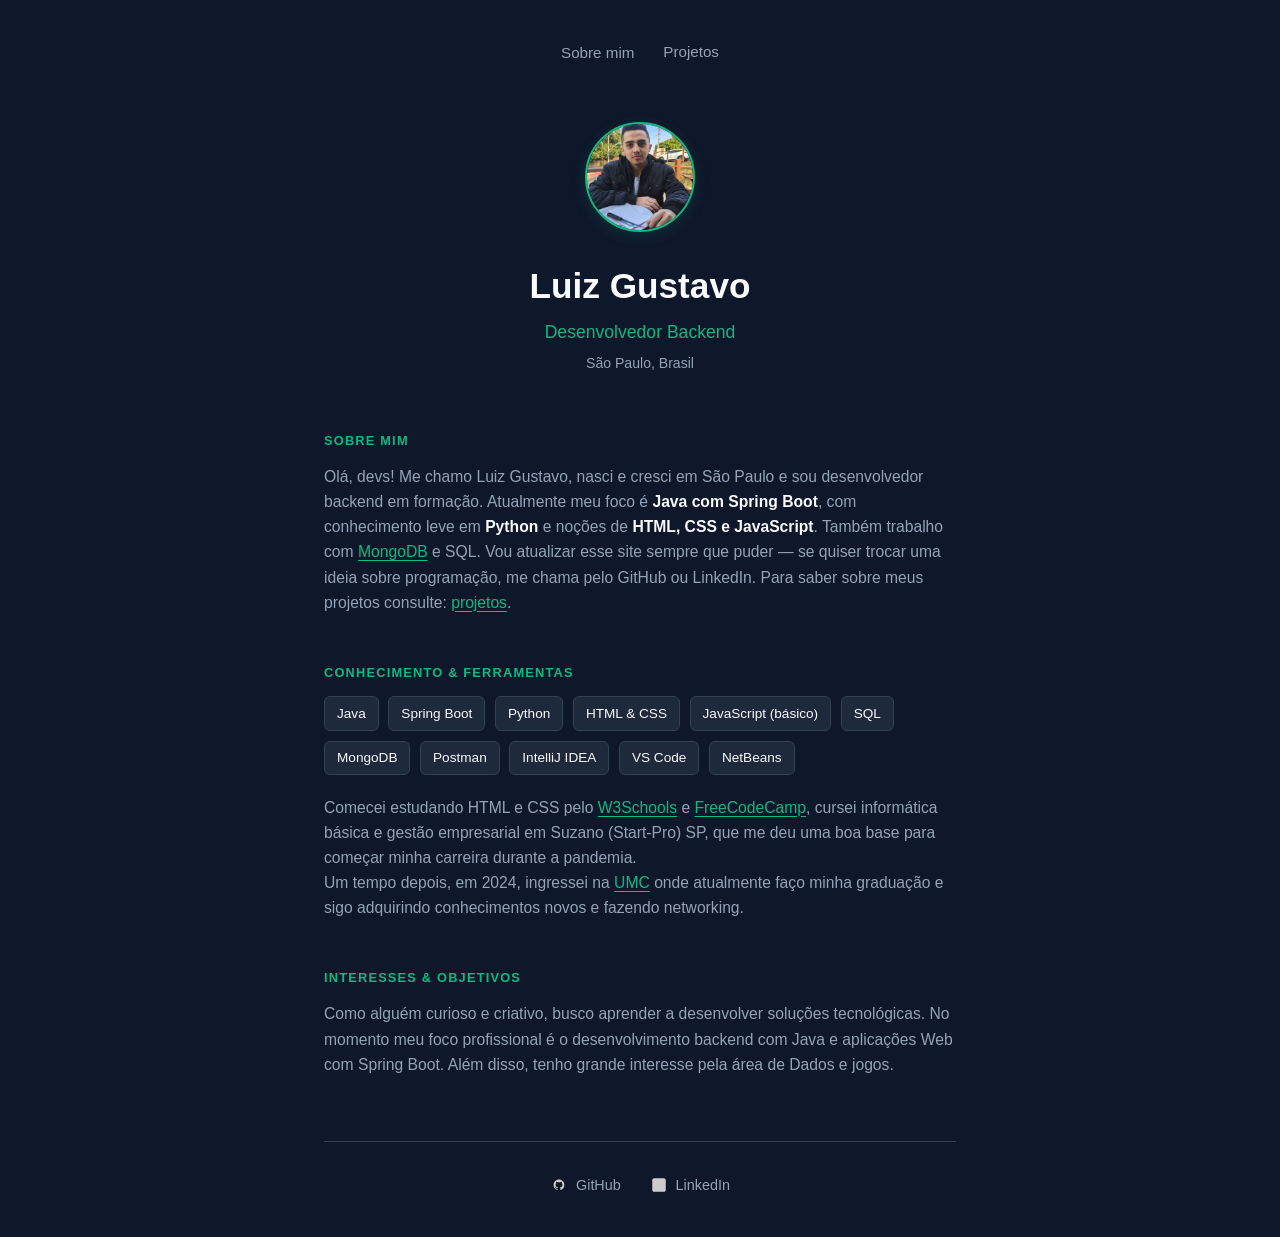
<file: index.html>
<!DOCTYPE html>
<html lang="pt-BR">
<head>
    <meta charset="UTF-8">
    <meta name="viewport" content="width=device-width, initial-scale=1.0">
    <meta name="description" content="Portfólio de Luiz Gustavo, desenvolvedor backend em formação, focado em Java e Spring Boot.">
    <title>Luiz Gustavo — Desenvolvedor</title>
    <link rel="stylesheet" href="/css/index.css">
    <!--O código abaixo se chama favicon, é a logo do site, a imagem que
    acompanha o título da página-->
    <link rel="icon" type="image/png" href="img/Sonserina.png">
    <link rel="stylesheet" href="css/index.css">
    <link rel="icon" type="image/png" href="img/Sonserina.png">
</head>
<body>
<header>
    <nav>
        <ul>
            <li>
                <a href="index.html" title="Sobre mim">Sobre mim</a>
            </li>
                <a href="projetos.html" title="Pagina em desenvolvimento :)" target="_blank">Projetos</a>
            </li>
        </ul>
    </nav>

    <div class="hero">
        <div class="avatar">
            <img src="img/Perfil.jpg" alt="Foto de perfil">
        </div>
        <h1>Luiz Gustavo</h1>
        <h2>Desenvolvedor Backend</h2>
        <p class="location">São Paulo, Brasil</p>
    </div>
</header>
<main>
    <section>
        <p class="eyebrow">Sobre mim</p>
        <p>
            Olá, devs! Me chamo Luiz Gustavo, nasci e cresci em São Paulo e sou
            desenvolvedor backend em formação. Atualmente meu foco é
            <strong>Java com Spring Boot</strong>, com conhecimento leve em
            <strong>Python</strong> e noções de <strong>HTML, CSS e JavaScript</strong>.
            Também trabalho com <a href="https://www.mongodb.com/pt-br/docs/manual/" target="_blank" rel="noopener noreferrer">MongoDB</a> e SQL.
            Vou atualizar esse site sempre que puder — se quiser trocar uma ideia
            sobre programação, me chama pelo GitHub ou LinkedIn. Para saber sobre meus projetos consulte:
            <a href="projetos.html">projetos</a>.
        </p>
    </section>

    <section>
        <p class="eyebrow">Conhecimento &amp; Ferramentas</p>
        <ul class="tags">
            <li>Java</li>
            <li>Spring Boot</li>
            <li>Python</li>
            <li>HTML &amp; CSS</li>
            <li>JavaScript (básico)</li>
            <li>SQL</li>
            <li>MongoDB</li>
            <li>Postman</li>
            <li>IntelliJ IDEA</li>
            <li>VS Code</li>
            <li>NetBeans</li>
        </ul>
        <p>
            Comecei estudando HTML e CSS pelo <a href="https://www.w3schools.com/" target="_blank" rel="noopener noreferrer">W3Schools</a> e <a href="https://www.freecodecamp.org/" target="_blank" rel="noopener noreferrer">FreeCodeCamp</a>, cursei informática básica e
            gestão empresarial em Suzano (Start-Pro) SP, que me deu uma boa base para começar minha carreira durante a pandemia.<br>Um tempo depois, em 2024, ingressei na <a href="https://www.umc.br/" target="_blank" rel="noopener noreferrer">UMC</a> onde atualmente faço minha graduação e sigo adquirindo conhecimentos novos e fazendo networking.
        </p>
    </section>

    <section>
        <p class="eyebrow">Interesses &amp; Objetivos</p>
        <p>
            Como alguém curioso e criativo, busco aprender a desenvolver soluções tecnológicas.
            No momento meu foco profissional é o desenvolvimento backend com Java e aplicações Web com Spring Boot. Além disso, tenho grande interesse pela área de Dados e jogos.
        </p>
    </section>
</main>

<footer>
    <a href="https://github.com/luizgustavo134" target="_blank" rel="noopener noreferrer" title="Visite meu perfil do GitHub :)">
        <img src="img/Github.svg" alt="Ícone do GitHub">
        <p>GitHub</p>
    </a>
    <a href="https://www.linkedin.com/in/luizdev01" target="_blank" rel="noopener noreferrer" title="E o LinkedIn também :)">
        <img src="img/linkedin.svg" alt="Ícone do LinkedIn">
        <p>LinkedIn</p>
    </a>
</footer>

</body>
</html>
</file>
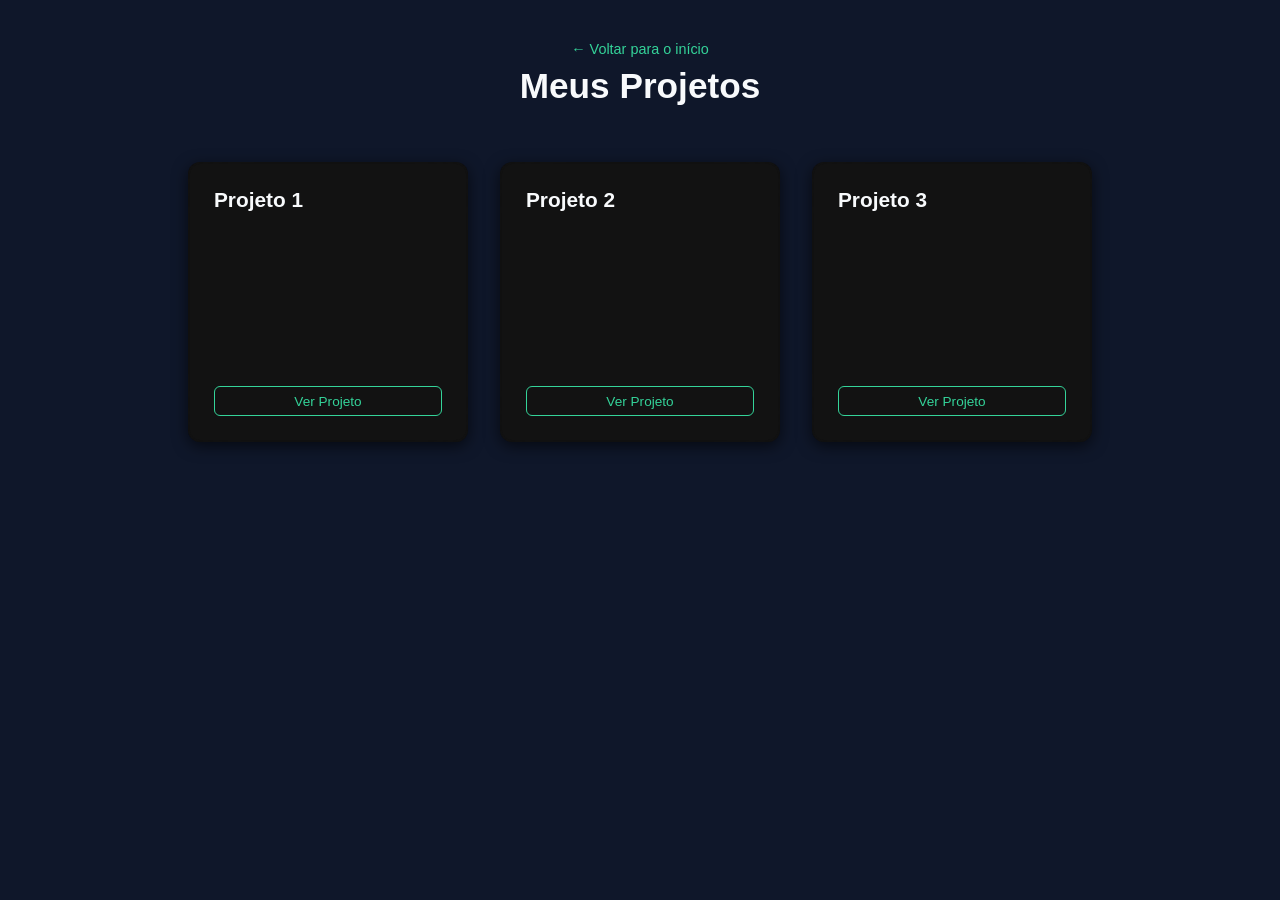
<file: projetos.html>
<!DOCTYPE html>
<html lang="pt-BR">
<head>
    <meta charset="UTF-8">
    <meta name="viewport" content="width=device-width, initial-scale=1.0">
    <title>Meus Projetos — Luiz Gustavo</title>
    <link rel="stylesheet" href="css/Projetos.css">
</head>
<body>

<header>
    <a href="index.html" class="voltar">← Voltar para o início</a>
    <h1>Meus Projetos</h1>
</header>

<main class="projetos-container">

    <!-- Projeto 1 -->
    <div class="card">
        <div class="content">
            <div>
                <h2>Projeto 1</h2>
            </div>
            <a href="#" class="btn-projeto">Ver Projeto</a>
        </div>
    </div>

    <!-- Projeto 2 -->
    <div class="card">
        <div class="content">
            <div>
                <h2>Projeto 2</h2>
            </div>
            <a href="#" class="btn-projeto">Ver Projeto</a>
        </div>
    </div>

    <!-- Projeto 3 -->
    <div class="card">
        <div class="content">
            <div>
                <h2>Projeto 3</h2>
            </div>
            <a href="#" target="_blank" class="btn-projeto">Ver Projeto</a>
        </div>
    </div>

</main>

</body>
</html>
</file>
<file: css/index.css>
/* ==========================================
   1. VARIÁVEIS E RESET GLOBAL
   ========================================== */
:root {
  /* Cores principais */
  --bg-color: #0f172a;        /* Fundo escuro moderno (Tom Slate) */
  --card-bg: #1e293b;         /* Fundo levemente destacado para as tags */
  --text-main: #f8fafc;       /* Texto principal (Branco suave) */
  --text-muted: #94a3b8;      /* Texto secundário (Cinza) */
  --accent: #10b981;          /* Verde esmeralda (Cor de destaque minimalista) */
  --border-color: #334155;    /* Bordas sutis */

  /* Fontes importadas do seu HTML */
  --font-heading: 'Space Grotesk', sans-serif;
  --font-body: 'Inter', sans-serif;
}

* {
  margin: 0;
  padding: 0;
  box-sizing: border-box;
}

body {
  background-color: var(--bg-color);
  color: var(--text-main);
  font-family: var(--font-body);
  line-height: 1.6;
  max-width: 680px;            /* Mantém a leitura confortável e centralizada */
  margin: 0 auto;
  padding: 2.5rem 1.5rem;
  -webkit-font-smoothing: antialiased;
}

/* ==========================================
   2. NAVEGAÇÃO (HEADER)
   ========================================== */
header nav {
  margin-bottom: 3.5rem;
}

header nav ul {
  list-style: none;
  display: flex;
  gap: 1.8rem;
  justify-content: flex-end;    /* Alinha o menu à direita */
}

header nav a {
  color: var(--text-muted);
  text-decoration: none;
  font-size: 0.95rem;
  font-weight: 500;
  transition: color 0.2s ease;
}

header nav a:hover {
  color: var(--accent);
}

/* ==========================================
   3. HERO / CABEÇALHO DO PERFIL
   ========================================== */
.hero {
  text-align: center;
  margin-bottom: 3.5rem;
}

.avatar {
  margin-bottom: 1.2rem;
}

.avatar img {
  width: 110px;
  height: 110px;
  border-radius: 50%;
  object-fit: cover;
  border: 2px solid var(--accent);
  box-shadow: 0 4px 15px rgba(16, 185, 129, 0.15); /* Sombra bem sutil */
}

.hero h1 {
  font-family: var(--font-heading);
  font-size: 2.2rem;
  font-weight: 700;
  color: var(--text-main);
  margin-bottom: 0.2rem;
}

.hero h2 {
  font-family: var(--font-heading);
  font-size: 1.1rem;
  font-weight: 500;
  color: var(--accent);
  margin-bottom: 0.4rem;
}

.location {
  color: var(--text-muted);
  font-size: 0.88rem;
}

/* ==========================================
   4. CONTEÚDO PRINCIPAL (SEÇÕES)
   ========================================== */
main section {
  margin-bottom: 3rem;
}

.eyebrow {
  font-family: var(--font-heading);
  font-size: 0.8rem;
  text-transform: uppercase;
  letter-spacing: 1.2px;
  color: var(--accent);
  font-weight: 600;
  margin-bottom: 0.8rem;
}

main p {
  color: var(--text-muted);
  font-size: 0.98rem;
}

main p strong {
  color: var(--text-main);      /* Destaca as tecnologias em branco */
  font-weight: 600;
}

main a {
  color: var(--accent);
  text-decoration: underline;
  text-underline-offset: 3px;
  transition: opacity 0.2s ease;
}

main a:hover {
  opacity: 0.8;
}

/* ==========================================
   5. TAGS DE CONHECIMENTO & FERRAMENTAS
   ========================================== */
.tags {
  list-style: none;
  display: flex;
  flex-wrap: wrap;             /* Quebra para a próxima linha se não couber */
  gap: 0.6rem;
  margin-bottom: 1.2rem;
}

.tags li {
  background-color: var(--card-bg);
  color: var(--text-main);
  font-size: 0.85rem;
  padding: 0.35rem 0.75rem;
  border-radius: 6px;
  border: 1px solid var(--border-color);
  transition: border-color 0.2s ease;
}

.tags li:hover {
  border-color: var(--accent);
}

/* ==========================================
   6. RODAPÉ (FOOTER)
   ========================================== */
footer {
  border-top: 1px solid var(--border-color);
  padding-top: 2rem;
  margin-top: 4rem;
  display: flex;
  flex-wrap: wrap;
  gap: 1.5rem;
  align-items: center;
}

footer a {
  display: flex;
  align-items: center;
  gap: 0.5rem;
  color: var(--text-muted);
  text-decoration: none;
  font-size: 0.9rem;
  font-weight: 500;
  transition: color 0.2s ease;
}

footer a:hover {
  color: var(--accent);
}

footer a img {
  width: 18px;
  height: 18px;
  /* Aplica filtro para que ícones pretos fiquem em tom claro combinando com o tema dark */
  filter: brightness(0) invert(0.8);
  transition: filter 0.2s ease;
}

footer a:hover img {
  filter: brightness(0) invert(1);
}

.footer-note {
  width: 100%;
  font-size: 0.8rem;
  color: var(--text-muted);
  opacity: 0.6;
  margin-top: 0.5rem;
}
/* ==========================================
   2. NAVEGAÇÃO (HEADER) - AGORA CENTRALIZADO
   ========================================== */
header nav {
  margin-bottom: 3.5rem;
}

header nav ul {
  list-style: none;
  display: flex;
  gap: 1.8rem;
  justify-content: center;    /* Centraliza os links com a foto */
}

header nav a {
  color: var(--text-muted);
  text-decoration: none;
  font-size: 0.95rem;
  font-weight: 500;
  transition: color 0.2s ease;
}

header nav a:hover {
  color: var(--accent);
}
/* ==========================================
   6. RODAPÉ (FOOTER) - AGORA CENTRALIZADO
   ========================================== */
footer {
  border-top: 1px solid var(--border-color);
  padding-top: 2rem;
  margin-top: 4rem;
  display: flex;
  flex-wrap: wrap;
  justify-content: center;   /* Centraliza os links do GitHub e LinkedIn */
  align-items: center;
  gap: 1.8rem;
  text-align: center;
}

footer a {
  display: flex;
  align-items: center;
  gap: 0.5rem;
  color: var(--text-muted);
  text-decoration: none;
  font-size: 0.9rem;
  font-weight: 500;
  transition: color 0.2s ease;
}

footer a:hover {
  color: var(--accent);
}

footer a img {
  width: 18px;
  height: 18px;
  filter: brightness(0) invert(0.8);
  transition: filter 0.2s ease;
}

footer a:hover img {
  filter: brightness(0) invert(1);
}

.footer-note {
  width: 100%;
  font-size: 0.8rem;
  color: var(--text-muted);
  opacity: 0.6;
  margin-top: 0.5rem;
  text-align: center;         /* Centraliza o texto explicativo */
}
</file>
<file: css/Projetos.css>
/* ==========================================
   RESET E CONFIGURAÇÃO GERAL
   ========================================== */
* {
  margin: 0;
  padding: 0;
  box-sizing: border-box;
}

body {
  background-color: #0f172a; /* Fundo escuro */
  color: #f8fafc;
  font-family: 'Inter', sans-serif;
  min-height: 100vh;
  padding: 2.5rem 1.5rem;
}

header {
  text-align: center;
  margin-bottom: 3.5rem;
}

header h1 {
  font-family: 'Space Grotesk', sans-serif;
  font-size: 2.2rem;
  margin-top: 0.5rem;
  color: #f8fafc;
}

.voltar {
  color: #34d399; /* Verde claro */
  text-decoration: none;
  font-size: 0.9rem;
  transition: opacity 0.2s ease;
}

.voltar:hover {
  opacity: 0.8;
}

/* Container flexível para os cards */
.projetos-container {
  display: flex;
  flex-wrap: wrap;
  justify-content: center;
  gap: 2rem;
  max-width: 1000px;
  margin: 0 auto;
}

/* ==========================================
   CARD ANIMADO (PRETO COM BORDA VERDE)
   ========================================== */
.card {
  width: 280px;
  min-height: 280px;
  background: #121212; /* Fundo preto */
  display: flex;
  justify-content: center;
  align-items: center;
  overflow: hidden;
  position: relative;
  border-radius: 12px;
  box-shadow: 0px 4px 15px rgba(0, 0, 0, 0.6);
  cursor: pointer;
}

/* O container interno cria a margem de 2px que simula a borda */
.card .content {
  border-radius: 10px;
  background: #121212; /* Fundo interno */
  width: calc(100% - 4px);
  height: calc(100% - 4px);
  z-index: 2;
  padding: 1.5rem;
  color: white;
  display: flex;
  flex-direction: column;
  justify-content: space-between;
}

.content h2 {
  font-family: 'Space Grotesk', sans-serif;
  font-size: 1.3rem;
  color: #f8fafc;
  margin-bottom: 0.6rem;
}

.content p {
  font-size: 0.9rem;
  color: #94a3b8;
  line-height: 1.5;
}

/* Botão minimalista verde */
.btn-projeto {
  display: inline-block;
  margin-top: 1.5rem;
  padding: 0.4rem 0.9rem;
  background-color: transparent;
  border: 1px solid #34d399;
  color: #34d399;
  text-decoration: none;
  border-radius: 6px;
  font-size: 0.85rem;
  font-weight: 500;
  text-align: center;
  transition: all 0.2s ease;
}

.btn-projeto:hover {
  background-color: #34d399;
  color: #0d0d0d;
  font-weight: 600;
}

/* ==========================================
   EFEITO DE ROTACIONAL DA BORDA VERDE
   ========================================== */
.card::before {
  opacity: 0;
  content: "";
  position: absolute;
  display: block;
  width: 120px;
  height: 500px;
  /* Gradiente Verde Claro + Verde Esmeralda */
  background: linear-gradient(#34d399, #10b981);
  transition: opacity 300ms;
  animation: rotation_9018 6000ms infinite linear;
  animation-play-state: paused;
}

/* Brilho verde sutil interno ao passar o mouse */
.content::before {
  opacity: 0;
  transition: opacity 300ms;
  content: "";
  display: block;
  background: #34d399;
  width: 10px;
  height: 50px;
  position: absolute;
  filter: blur(40px);
  overflow: hidden;
}

/* Ativação no Hover */
.card:hover::before,
.card:hover .content::before {
  opacity: 1;
  animation-play-state: running;
}

.card::after {
  position: absolute;
  content: "";
  display: block;
  width: 100%;
  height: 100%;
  background: rgba(18, 18, 18, 0.2);
  backdrop-filter: blur(30px);
}

@keyframes rotation_9018 {
  0% {
    transform: rotate(0deg);
  }
  100% {
    transform: rotate(360deg);
  }
}
</file>
